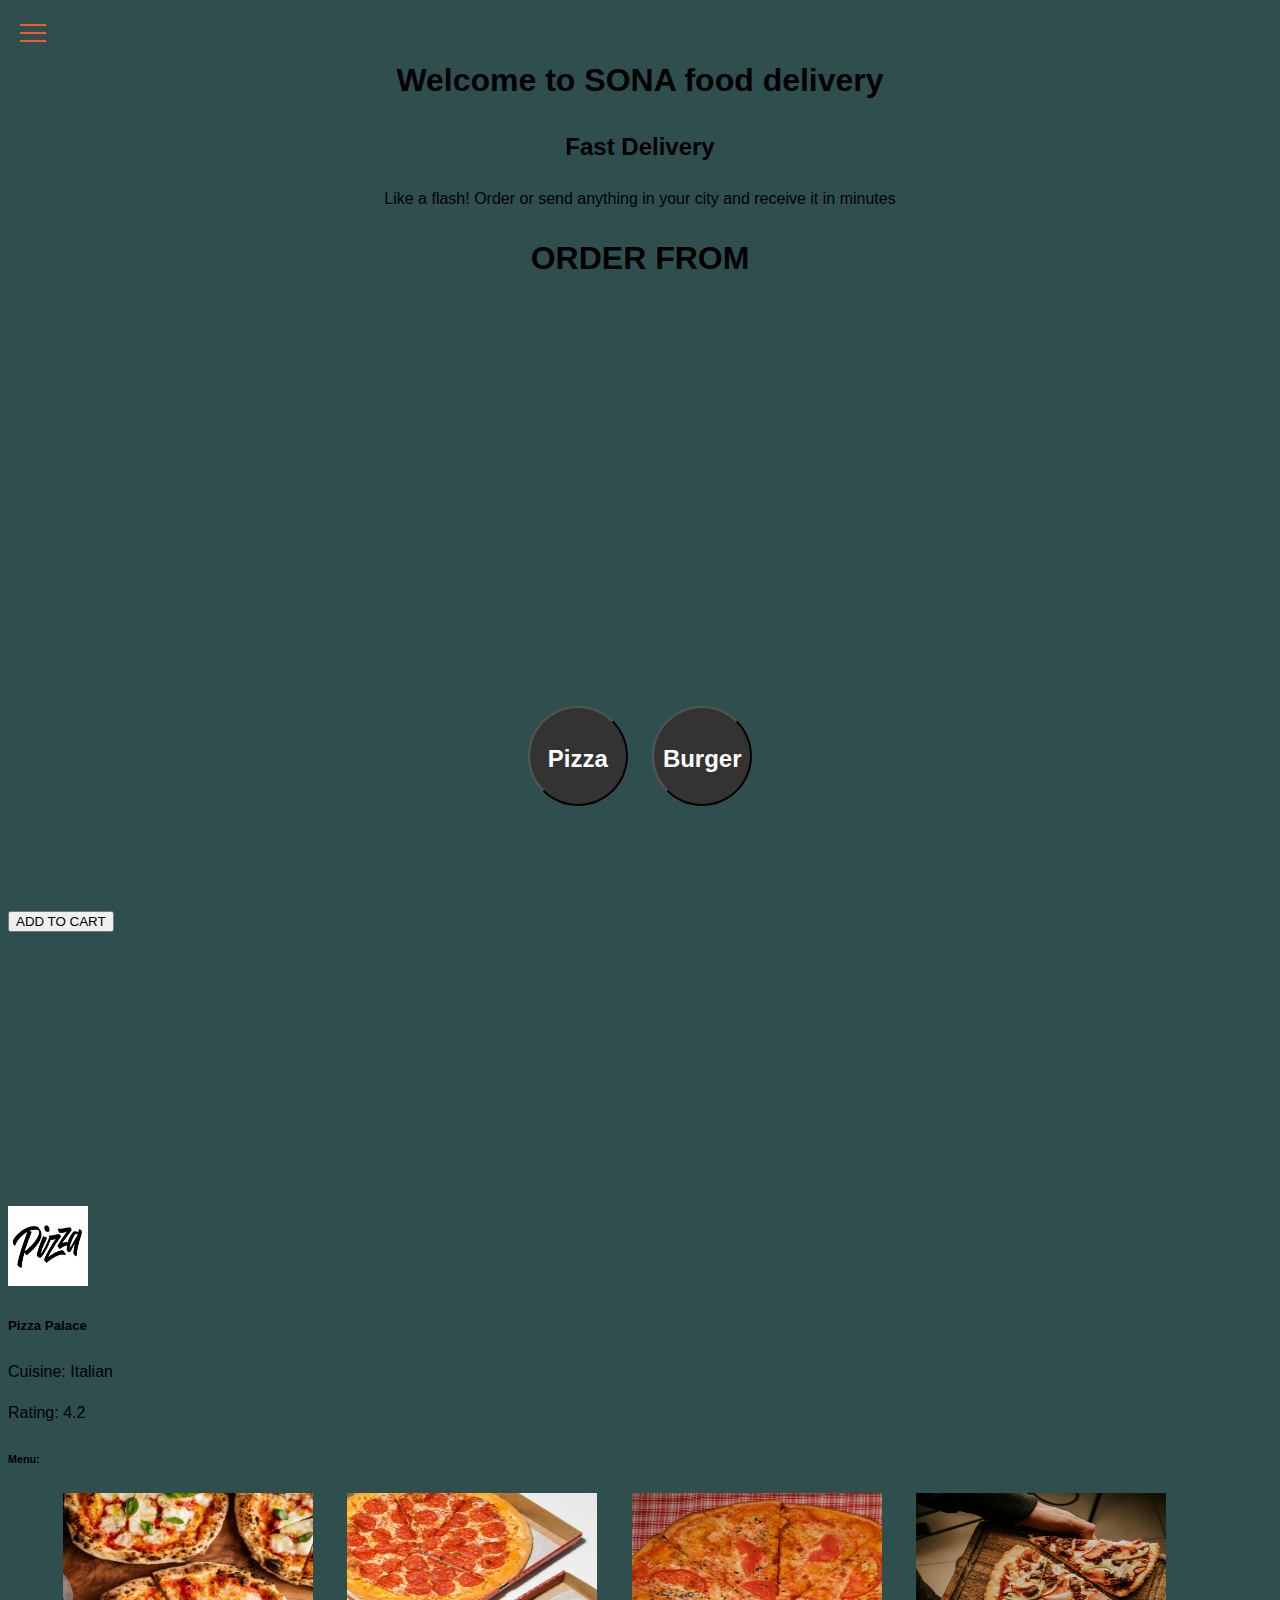
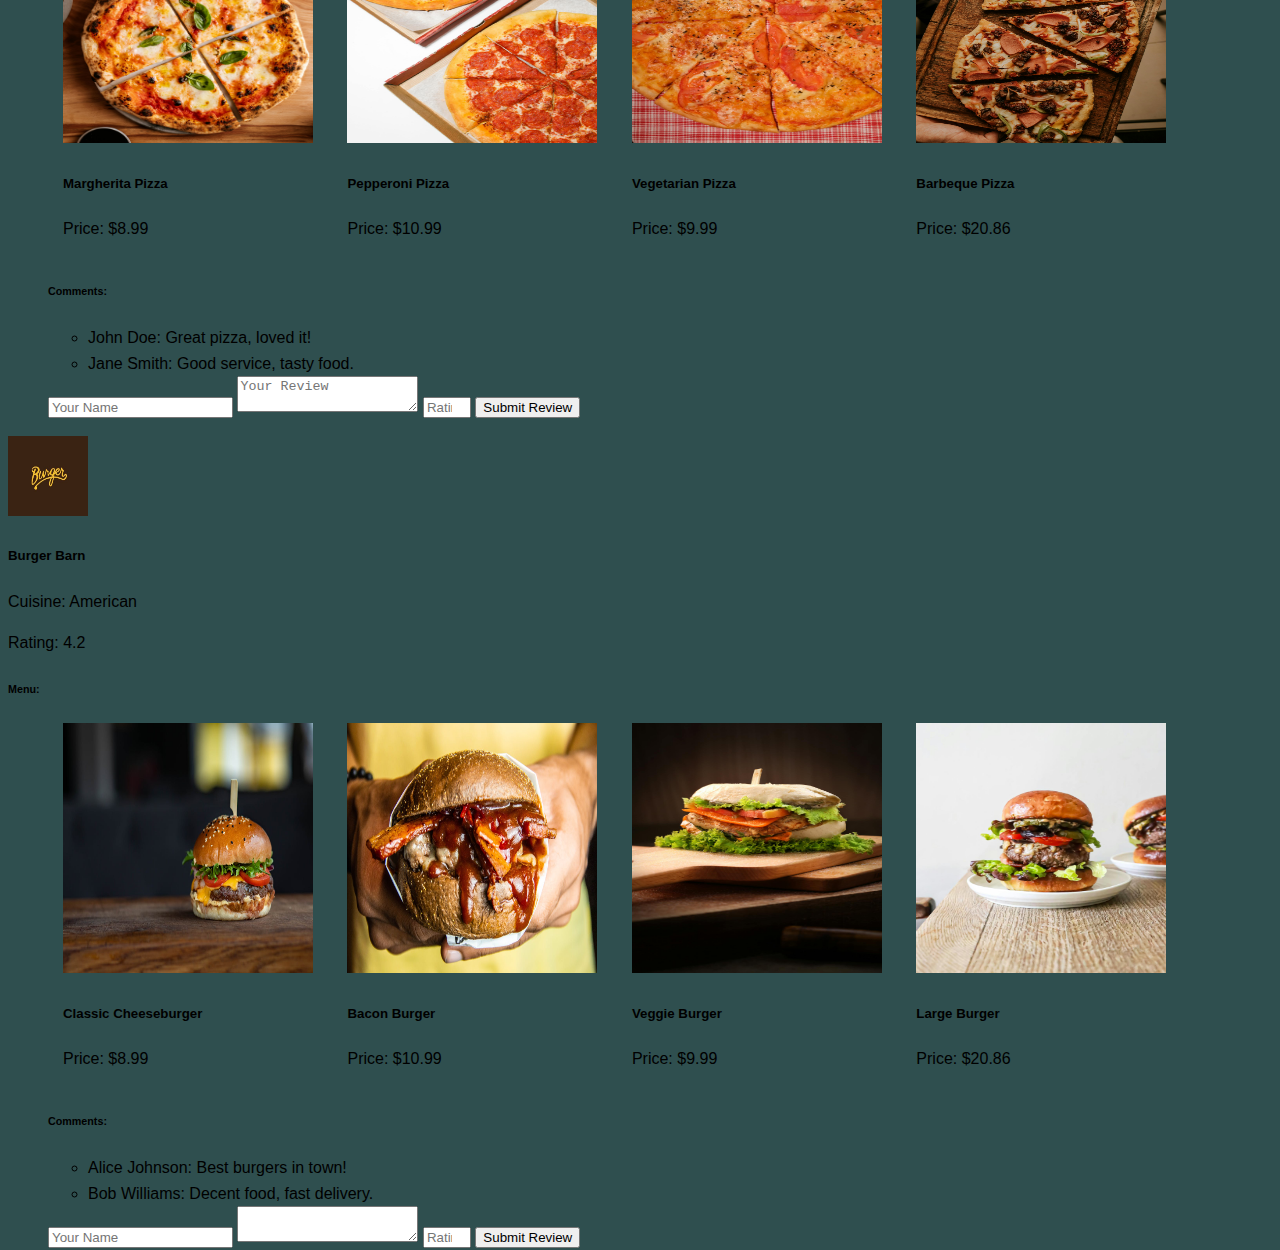
<file: Laika-Food-Delivery-App/index.html>
<!DOCTYPE html>
<html lang="en">
<head> 
  <meta charset="UTF-8"> 
  <meta name="viewport" content="width=device-width, initial-scale=1.0"> 
  <title>SONA Food Delivery</title> 
  <link rel="stylesheet" href="./style.css"> 
  <style>
    .pizza-card {
        /* margin-right: 20px; */ /* Remove this line */
        flex: 1 0 25%; /* Adjust as needed */
      max-width: 25%; /* Adjust as needed */
      padding: 0 15px; /* Adjust as needed */
      box-sizing: border-box; /* Adjust as needed */
    }
  </style>
</head> 
<body> 
  <div class="parent">
    <div class="top-navbar">
      <div class="hamburger-menu">
        <input id="menu__toggle" type="checkbox" />
        <label class="menu__btn" for="menu__toggle">  
          <span></span>
        </label>
        <ul class="menu__box">
          <li><a class="menu__item" href="index.html">Home</a></li>
          <li><a class="menu__item" href="My Account.html">My Account</a></li>
          <li><a class="menu__item" href="Help.html">Help</a></li>
          <li><a class="menu__item" href="terms$conditions.html">terms$conditions</a></li>
        </ul>
      </div>
      <div class="h1">        
        <h1>Welcome to SONA food delivery</h1>
        <h2>Fast Delivery</h2>
        <p> Like a flash! Order or send anything in your city and receive it in minutes</p>
        <h1>ORDER FROM</h1>
      </div>
      <div class="btn-container">
        <div class="btn-group mt-3" role="group" aria-label="Basic example">
          <button type="button" class="btn btn-circle" id="pizza-btn">Pizza</button>
          <button type="button" class="btn btn-circle" id="burger-btn">Burger</button>
        </div>
      </div>
      <!-- Restaurant Information --> 
      <div class="col-md-6"> 
        <div class="card mb-3"> 
            <img src="./images/pizza logo.jpeg" class="card-img-top" alt="pizza logo.jpeg" height="80" width="80"> 
            <div class="card-body"> 
                <h5 class="card-title">Pizza Palace</h5> 
                <p class="card-text">Cuisine: Italian</p> 
                <p class="card-text">Rating: 4.2</p> 
                <h6 class="card-subtitle mb-2 text-muted">Menu:</h6> 
                <ul class="list-group"> 
                    <!-- Placeholder for menu items --> 
                    <!-- This area will be populated dynamically using JavaScript --> 
                    <div class="container mt-5"> 
                        <div class="row" id="pizzaList">  
                            <!-- Pizza Card 1 -->
                            <div class="card mb-3 col-md-3 pizza-card" style="display:inline-block;"> 
                                <img src="./images/Margherita Pizza.jpg" class="card-img-top" alt="Margherita Pizza" height="250" width="250"> 
                                <div class="card-body"> 
                                    <h5 class="card-title">Margherita Pizza</h5> 
                                    <p class="card-text">Price: $8.99</p> 
                                </div> 
                            </div> 
                            <!-- Pizza Card 2 -->
                            <div class="card mb-3 col-md-3 pizza-card" style="display:inline-block;"> 
                                <img src="./images/Papperoni pizza.jpg" class="card-img-top" alt="Papperoni Pizza" height="250" width="250"> 
                                <div class="card-body"> 
                                    <h5 class="card-title">Pepperoni Pizza</h5> 
                                    <p class="card-text">Price: $10.99</p> 
                                </div> 
                            </div>
                            <!-- Pizza Card 3 -->
                            <div class="card mb-3 col-md-3 pizza-card" style="display:inline-block;"> 
                                <img src="./images/Vegetarian pizza.jpg" class="card-img-top" alt="Vegetarian Pizza" height="250" width="250"> 
                                <div class="card-body"> 
                                    <h5 class="card-title">Vegetarian Pizza</h5> 
                                    <p class="card-text">Price: $9.99</p> 
                                </div> 
                            </div> 
                            <!-- Pizza Card 4 -->
                            <div class="card mb-3 col-md-3 pizza-card" style="display:inline-block;"> 
                                <img src="./images/Barbeque pizza.jpg" class="card-img-top" alt="Barbeque Pizza" height="250" width="250"> 
                                <div class="card-body"> 
                                    <h5 class="card-title">Barbeque Pizza</h5> 
                                    <p class="card-text">Price: $20.86</p> 
                                </div> 
                            </div> 
                        </div> 
                    </div>
                    <h6 class="card-subtitle mb-2 mt-3 text-muted">Comments:</h6> 
                    <ul class="list-group"> 
                        <!-- Placeholder for comments -->  
                        <!-- This area will be populated dynamically using JavaScript --> 
                        <li class="list-group-item">John Doe: Great pizza, loved it!</li> 
                        <li class="list-group-item">Jane Smith: Good service, tasty food.</li> 
                    </ul> 
                    <form class="mb-2">  
                        <input type="text" name="user" placeholder="Your Name" class="block w-full border border-gray-300 rounded px-4 py-2 mb-2"> 
                        <textarea name="comment" placeholder="Your Review" class="block w-full border border-gray-300 rounded px-4 py-2 mb-2"></textarea> 
                        <input type="number" name="rating" placeholder="Rating (1-5)" min="1" max="5" class="block w-full border border-gray-300 rounded px-4 py-2 mb-2"> 
                        <button type="submit" class="bg-blue-500 text-white py-2 px-4 rounded hover:bg-blue-600">Submit Review</button> 
                    </form> 
                </ul>
            </div> 
        </div> 
    </div>
    
                
    <div class="col-md-6"> 
              <div class="card mb-3"> 
                <img src="./images/burger logo.jpeg" class="card-img-top" alt="burger logo.jpeg" height="80" width="80"> 
                <div class="card-body"> 
                  <h5 class="card-title">Burger Barn</h5> 
                  <p class="card-text">Cuisine: American</p> 
                  <p class="card-text">Rating: 4.2</p> 
                  <h6 class="card-subtitle mb-2 text-muted">Menu:</h6> 
                  <ul class="list-group"> 
                    <!-- Placeholder for menu items --> 
                    <!-- This area will be populated dynamically using JavaScript --> 
                    <div class="container mt-5"> 
                      <div class="row" id="burgerList"> 
                          <!-- Burger Card 1 -->
                          <div class="card mb-3 col-md-3 pizza-card" style="display:inline-block;"> 
                              <img src="./images/classic cheese burger.jpg" class="card-img-top" alt="Classic Cheeseburger" height="250" width="250"> 
                              <div class="card-body"> 
                                  <h5 class="card-title">Classic Cheeseburger</h5> 
                                  <p class="card-text">Price: $8.99</p> 
                              </div> 
                          </div> 
                          <!-- Burger Card 2 -->
                          <div class="card mb-3 col-md-3 pizza-card" style="display:inline-block;"> 
                              <img src="./images/bacon burger.jpg" class="card-img-top" alt="Bacon Burger" height="250" width="250"> 
                              <div class="card-body"> 
                                  <h5 class="card-title">Bacon Burger</h5> 
                                  <p class="card-text">Price: $10.99</p> 
                              </div> 
                          </div>
                          <!-- Burger Card 3 -->
                          <div class="card mb-3 col-md-3 pizza-card" style="display:inline-block;"> 
                              <img src="./images/veggie burger.jpg" class="card-img-top" alt="Veggie Burger" height="250" width="250"> 
                              <div class="card-body"> 
                                  <h5 class="card-title">Veggie Burger</h5> 
                                  <p class="card-text">Price: $9.99</p> 
                              </div> 
                          </div> 
                          <!-- Burger Card 4 -->
                          <div class="card mb-3 col-md-3 pizza-card" style="display:inline-block;"> 
                              <img src="./images/large burger.jpg" class="card-img-top" alt="Large Burger" height="250" width="250"> 
                              <div class="card-body"> 
                                  <h5 class="card-title">Large Burger</h5> 
                                  <p class="card-text">Price: $20.86</p> 
                              </div> 
                          </div> 
                      </div> 
                  </div>
                  <h6 class="card-subtitle mb-2 mt-3 text-muted">Comments:</h6> 
                  <ul class="list-group"> 
                    <!-- Placeholder for comments --> 
                    <!-- This area will be populated dynamically using JavaScript --> 
                    <li class="list-group-item">Alice Johnson: Best burgers in town!</li> 
                    <li class="list-group-item">Bob Williams: Decent food, fast delivery.</li> 
                  </ul> 
                  <form class="mb-2"> 
                    <input type="text" name="user" placeholder="Your Name" class="block w-full border border-gray-300 rounded px-4 py-2 mb-2"> 
                    <textarea name="comment" placeholder="Your Review" class="block w-full border border-gray-300 rounded px-4 py-2 mb-2">

                    </textarea> 
                    <input type="number" name="rating" placeholder="Rating (1-5)" min="1" max="5" class="block w-full border border-gray-300 rounded px-4 py-2 mb-2"> 
                    <button type="submit" class="bg-blue-500 text-white py-2 px-4 rounded hover:bg-blue-600">Submit Review</button> 
                  </form> 
                </div> 
              </div> 
            </div> 
          </div> 
        </div> 
        
          <button type="submit" class="bg-blue-500 text-white py-2 px-4 rounded hover:bg-blue-600">ADD TO CART</button>
                                                                                                                       
      </body>
      <script src="index.js"></script> 
      </html>
</file>
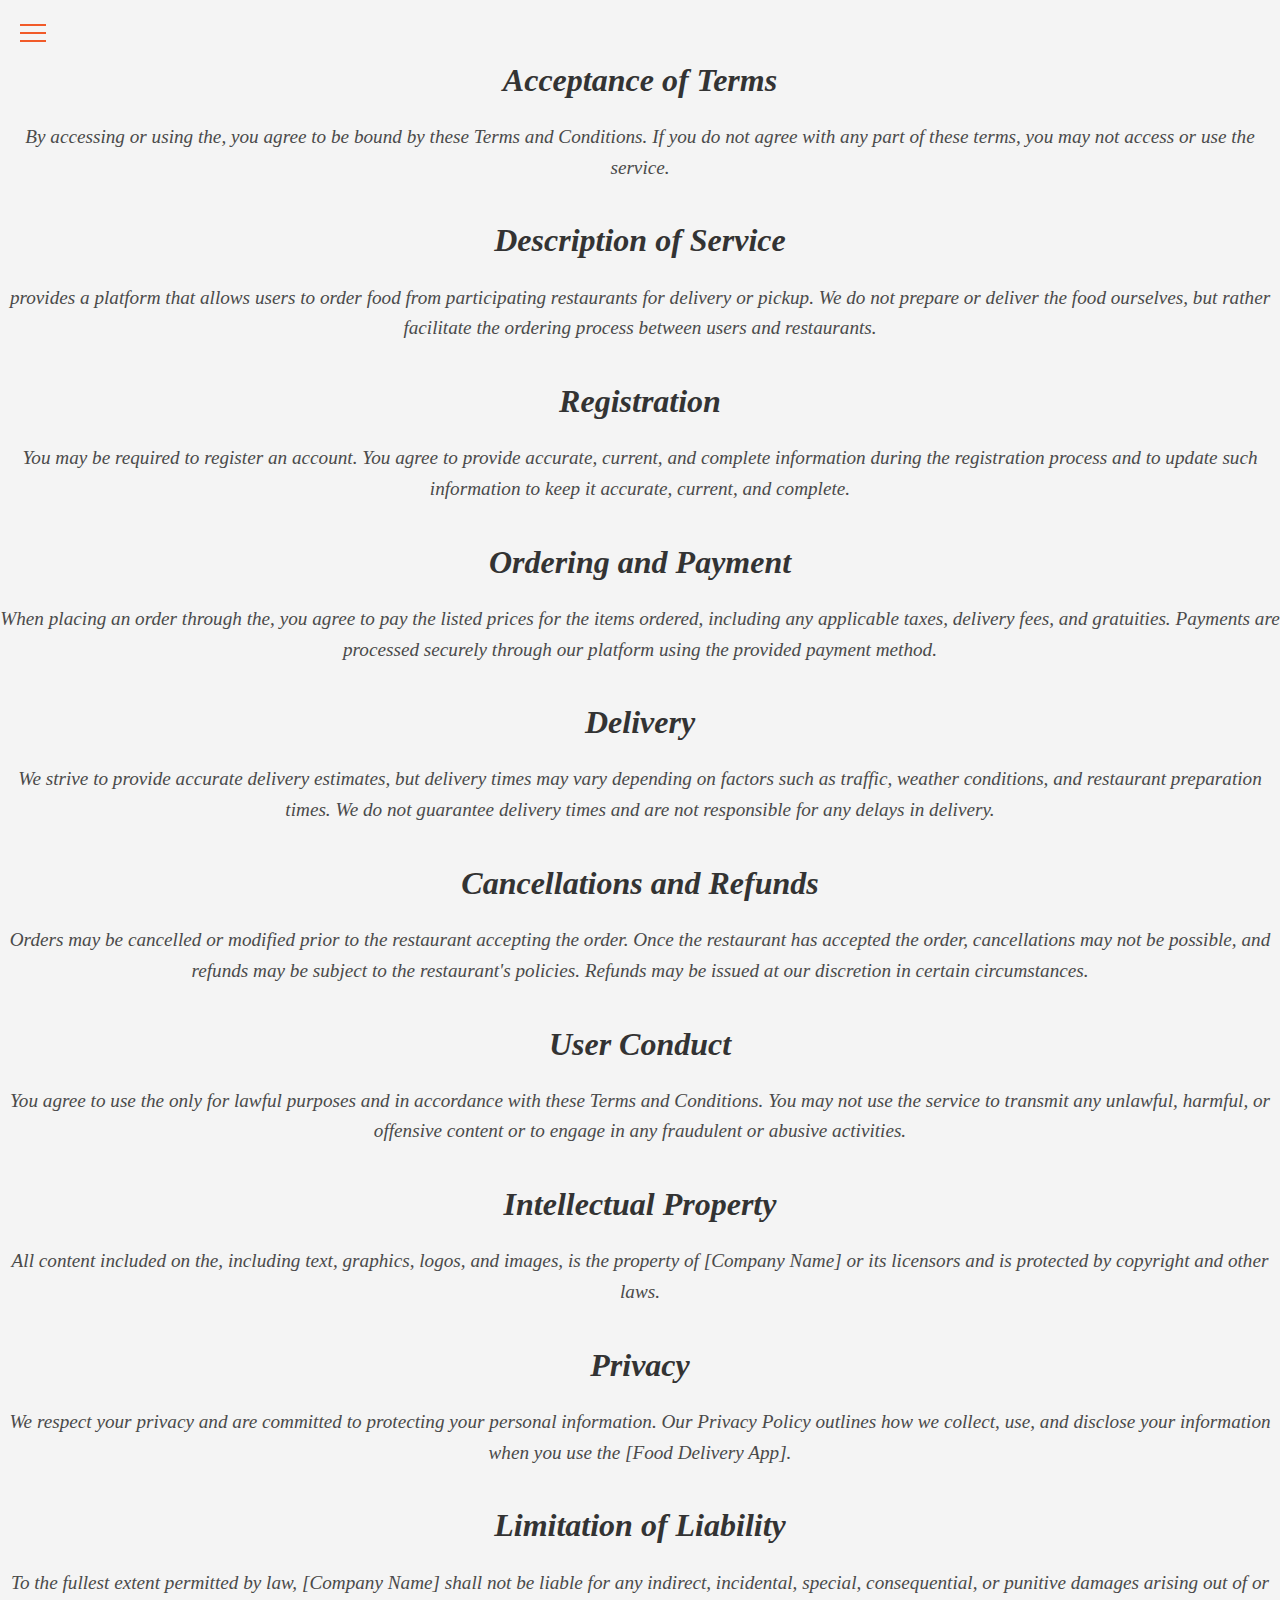
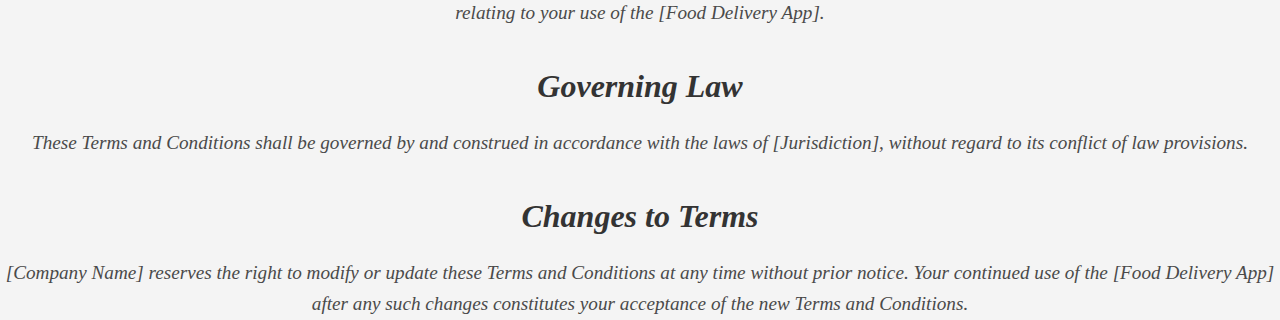
<file: Laika-Food-Delivery-App/terms$conditions.html>
<!DOCTYPE html>
<html lang="en">
<head>
    <meta charset="UTF-8">
    <meta name="viewport" content="width=device-width, initial-scale=1.0">
    <title>Document</title>
    <link rel="stylesheet" href="terms&conditions.css">
</head>
<body>
    <div class="parent">
        <div class="div1">
          <div class="hamburger-menu">
            <input id="menu__toggle" type="checkbox" />
            <label class="menu__btn" for="menu__toggle">
              <span></span>
            </label>
            <ul class="menu__box">
              <li><a class="menu__item" href="index.html">Home</a></li>
              <li><a class="menu__item" href="My Account.html">My Account</a></li>
              <li><a class="menu__item" href="Help.html">Help</a></li>
              <li><a class="menu__item" href="terms$conditions.html">terms$conditions</a></li>
            </ul>
          </div>
    <div class="hp">
  
<h2>Acceptance of Terms</h2>
<p>By accessing or using the, you agree to be bound by these Terms and Conditions. If you do not agree with any part of these terms, you may not access or use the service.</p>

<h2>Description of Service</h2>
<p>provides a platform that allows users to order food from participating restaurants for delivery or pickup. We do not prepare or deliver the food ourselves, but rather facilitate the ordering process between users and restaurants.</p>

<h2>Registration</h2>
<p>You may be required to register an account. You agree to provide accurate, current, and complete information during the registration process and to update such information to keep it accurate, current, and complete.</p>

<h2>Ordering and Payment</h2>
<p>When placing an order through the, you agree to pay the listed prices for the items ordered, including any applicable taxes, delivery fees, and gratuities. Payments are processed securely through our platform using the provided payment method.</p>

<h2>Delivery</h2>
<p>We strive to provide accurate delivery estimates, but delivery times may vary depending on factors such as traffic, weather conditions, and restaurant preparation times. We do not guarantee delivery times and are not responsible for any delays in delivery.</p>

<h2>Cancellations and Refunds</h2>
<p>Orders may be cancelled or modified prior to the restaurant accepting the order. Once the restaurant has accepted the order, cancellations may not be possible, and refunds may be subject to the restaurant's policies. Refunds may be issued at our discretion in certain circumstances.</p>

<h2>User Conduct</h2>
<p>You agree to use the only for lawful purposes and in accordance with these Terms and Conditions. You may not use the service to transmit any unlawful, harmful, or offensive content or to engage in any fraudulent or abusive activities.</p>

<h2>Intellectual Property</h2>
<p>All content included on the, including text, graphics, logos, and images, is the property of  [Company Name] or its licensors and is protected by copyright and other laws.</p>
 
<h2>Privacy</h2>
<p> We respect your privacy and are committed to protecting your personal information. Our Privacy Policy outlines how we collect, use, and disclose your information when you use the [Food Delivery App].</p>
 
<h2>Limitation of Liability</h2>
<p>To the fullest extent permitted by law, [Company Name] shall not be liable for any indirect, incidental, special, consequential, or punitive damages arising out of or relating to your use of the [Food Delivery App].</p>

<h2>Governing Law</h2>
<p>These Terms and Conditions shall be governed by and construed in accordance with the laws of [Jurisdiction], without regard to its conflict of law provisions.</p>

<h2>Changes to Terms</h2>
<p>[Company Name] reserves the right to modify or update these Terms and Conditions at any time without prior notice. Your continued use of the [Food Delivery App] after any such changes constitutes your acceptance of the new Terms and Conditions.</p>
    </div>

</body>
</html>
</file>
<file: Laika-Food-Delivery-App/style.css>
body {
  font-family: Arial, sans-serif;
  line-height: 1.6;
  background-color: darkslategray;
  align-items: center;
  align-content: center;
}
/* styling of nav menu */
.parent {
height: 100vh;
width: 100%;
}
#menu__toggle {
opacity: 0;
}

#menu__toggle:checked ~ .menu__btn > span {
transform: rotate(45deg);
}
#menu__toggle:checked ~ .menu__btn > span::before {
top: 0;
transform: rotate(0);
}
#menu__toggle:checked ~ .menu__btn > span::after {
top: 0;
transform: rotate(90deg);
}
#menu__toggle:checked ~ .menu__box {
visibility: visible;
left: 0;
}
.menu__btn {
display: flex;
align-items: center;
position: fixed;
top: 20px;
left: 20px;
width: 26px;
height: 26px;
cursor: pointer;
z-index: 4;
}
.menu__btn > span,.menu__btn > span::before,.menu__btn > span::after {
display: block;
position: absolute;
width: 100%;
height: 2px;
background-color: #f15a29;
transition-duration: 0.25s;
}
.menu__btn > span::before {
content: "";
top: -8px;
}
.menu__btn > span::after {
content: "";
top: 8px;
}

.menu__box {
display: block;
position: fixed;
visibility: hidden;
top: 0;
left: -100%;
width: 20vw;
height: 100%;
margin: 0;
padding: 80px 0;
list-style: none;
/* changing background color of the menu */
background-color: rgba(41, 41, 95, 0.347);
box-shadow: 1px 0px 6px rgba(0, 0, 0, 0.2);
transition-duration: 0.25s;
}

.menu__item {
display: block;
padding: 12px 24px;
color: #fff;
font-family: "Poppins", sans-serif;
font-size: 18px;
font-weight: 400;
text-decoration: none;
transition-duration: 0.25s;
}
.menu__item:hover {
background-color: rgba(41, 41, 95, 0.347);
}
/* end of nav bar */
#services {
  padding: 50px 0;
  background-image: url(./images/pexels-sora-shimazaki-5926397\ \(1\).jpg);
}

#services .section-title {
  margin-bottom: 50px;
}

#services .menu {
  display: grid;
  grid-template-columns: repeat(3, 1fr);
  grid-gap: 20px;
}

#services .service-card {
  background-color: white;
  box-shadow: 0 4px 6px rgba(0, 0, 0, 0.1);
  padding: 50px;
  display: flex;
  flex-direction: column;
  size: 50px;
  margin-bottom: 20px;
}

#services .service-title {
  margin-bottom: 10px;
}

#services .service-title h2,
#services .service-description {
  margin: 0;
}

#services .service-details {
  flex: 1;
}

#services .service-description {
  font-size: 1rem;
  line-height: 1.5;
}

@media (max-width: 768px) {
  #services .menu {
    grid-template-columns: repeat(2, 1fr);
  }
}

@media (max-width: 500px) {
  #services .menu {
    grid-template-columns: 1fr;
  }
}
.h1-container {
  display: flex;
  flex-direction: column;
  align-items: center;
  height: 100vh; /* You can adjust this value to fit your needs */
}

.h1 {
  text-align: center;
}
.photo-grid {
display: flex;
flex-wrap: wrap;
justify-content: space-between;
}

.photo-item {
flex-basis: calc(50% - 10px);
margin-bottom: 10px;
text-align: center;
}

.photo-item img {
border-radius: 50%;
object-fit: cover;
width: 70px;
height: 70px;
margin-bottom: 5px;

}

.btn-circle {
display: inline-block;
width: 100px;
height: 100px;
margin: 10px;
border-radius: 50%;
background-color: #333;
color: #fff;
text-align: center;
line-height: 100px;
font-weight: bold;
text-decoration: none;
font-size: 1.5rem;
}

.btn-circle:hover {
background-color: #444;
}

.btn-container {
display: flex;
justify-content: center;
align-items: center;
height: 100vh;
}

header {
  background-color: #f8f9fa;
  padding: 20px;
}

main {
  padding: 40px;
}

main .content {
  text-align: center;
}

main .content img {
  width: 200px;
  height: 200px;
  border-radius: 50%;
  margin-bottom: 20px;
}

main .content .buttons {
  display: flex;
  justify-content: center;
  margin-top: 20px;
}

main .content .buttons button {
  background-color: #333;
  color: #fff;
  border: none;
  padding: 10px 20px;
  border-radius: 5px;
  margin: 0 10px;
  cursor: pointer;
}

main .content .buttons button:hover {
  background-color: #444;
}

footer {
  background-color: #f8f9fa;
  padding: 20px;
  text-align: center;
}
.buttons button {
  display: inline-block;
  padding: 10px 20px;
  font-size: 16px;
  border: none;
  border-radius: 50%;
  background-color: #007BFF;
  color: #fff;
  cursor: pointer;
  transition: transform 0.3s ease;
}

.buttons button:hover {
  transform: scale(1.1);
}
.restaurant-menu {
  display: inline-block;
  margin: 10px;
}

.menu-image {
  width: 150px;
  height: 150px;
  border-radius: 50%;
  object-fit: cover;
  cursor: pointer;
  transition: transform 0.2s;
}

.menu-image:hover {
  transform: scale(1.1);
}
.hidden {
  display: none;
}
#restaurantList .card-body img {
  width: 50px;
  height: 50px;
  object-fit: cover;
}

.card-body .row {
  margin-bottom: 10px;
}

.card-body .row .col-md-6 {
  padding-right: 5px;
  padding-left: 5px;
}
</file>
<file: Laika-Food-Delivery-App/terms&conditions.css>
body {
    line-height: 1.6;
    font-size: small;
    text-align: center;
    margin: 0;
    padding: 0;
    background-color: #f4f4f4;
  }
  header {
    background-color: #f4f4f4;
    color: black;
    padding: 1rem;
  }
/* styling of nav menu */
.parent {
    height: 100vh;
    width: 100%;
  }
  #menu__toggle {
    opacity: 0;
  }
 
  #menu__toggle:checked ~ .menu__btn > span {
    transform: rotate(45deg);
  }
  #menu__toggle:checked ~ .menu__btn > span::before {
    top: 0;
    transform: rotate(0);
  }
  #menu__toggle:checked ~ .menu__btn > span::after {
    top: 0;
    transform: rotate(90deg);
  }
  #menu__toggle:checked ~ .menu__box {
    visibility: visible;
    left: 0;
  }
  .menu__btn {
    display: flex;
    align-items: center;
    position: fixed;
    top: 20px;
    left: 20px;
    width: 26px;
    height: 26px;
    cursor: pointer;
    z-index: 4;
  }
  .menu__btn > span,.menu__btn > span::before,.menu__btn > span::after {
    display: block;
    position: absolute;
    width: 100%;
    height: 2px;
    background-color: #f15a29;
    transition-duration: 0.25s;
  }
  .menu__btn > span::before {
    content: "";
    top: -8px;
  }
  .menu__btn > span::after {
    content: "";
    top: 8px;
  }
 
  .menu__box {
    display: block;
    position: fixed;
    visibility: hidden;
    top: 0;
    left: -100%;
    width: 20vw;
    height: 100%;
    margin: 0;
    padding: 80px 0;
    list-style: none;
    /* changing background color of the menu */
    background-color: rgba(41, 41, 95, 0.347);
    box-shadow: 1px 0px 6px rgba(0, 0, 0, 0.2);
    transition-duration: 0.25s;
  }
 
  .menu__item {
    display: block;
    padding: 12px 24px;
    color: #fff;
    font-family: "Poppins", sans-serif;
    font-size: 18px;
    font-weight: 400;
    text-decoration: none;
    transition-duration: 0.25s;
  }
  .menu__item:hover {
    background-color: rgba(41, 41, 95, 0.347);
  }
  /* end of nav bar */


  h2 {
    font-size: 2rem;
    margin: 2rem 0 1rem 0;
    color: #333;
    font-style: italic;
    font-family: 'Times New Roman', Times, serif;
  }
  
  p {
    font-size: 1.2rem;
    margin: 1rem 0;
    color: #4a4a4a;
    font-style: italic;
    font-family: 'Times New Roman', Times, serif;
  }
  
  a {
    color: #4d90fe;
    text-decoration: none;
    font-style: italic;
    font-family: 'Times New Roman', Times, serif;
  }
  
  a:hover {
    text-decoration: underline;
  }
</file>
